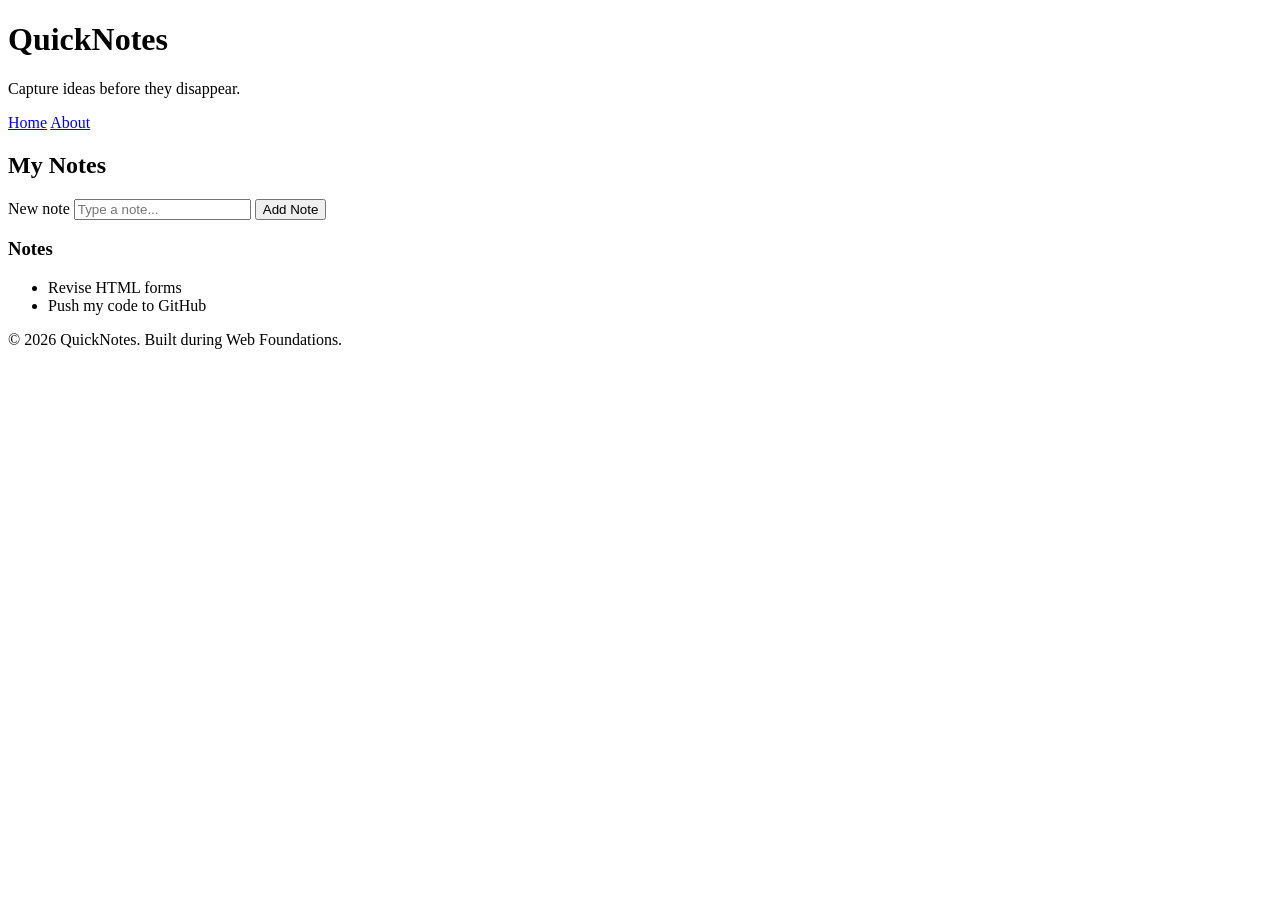
<file: day1/index.html>
<!DOCTYPE html>
<html lang="en">
  <head>
    <meta charset="UTF-8" />
    <meta name="viewport" content="width=device-width, initial-scale=1.0" />
    <title>QuickNotes</title>
  </head>
  
  <body>
    <header>
      <h1>QuickNotes</h1>
      <p>Capture ideas before they disappear.</p>
       <nav>
            <a href="index.html">Home</a>
            <a href="about.html">About</a>
        </nav>
      
    </header>
 
    <main>
        <h2>My Notes</h2>

        <form id="note-form">
          <label for="note-input">New note</label>
          <input
           type="text" 
           id="note-input"
           placeholder="Type a note..."
            />
          <button type="submit">Add Note</button>
        </form>
 
      <section>
        <h3>Notes</h3>

        <ul id="notes-list">
          <li>Revise HTML forms</li>
          <li>Push my code to GitHub</li>
        </ul>
      </section>
    </main>
 
    <footer>
      <p>&copy; 2026 QuickNotes. Built during Web Foundations.</p>
    </footer>
  </body>
</html>
</file>
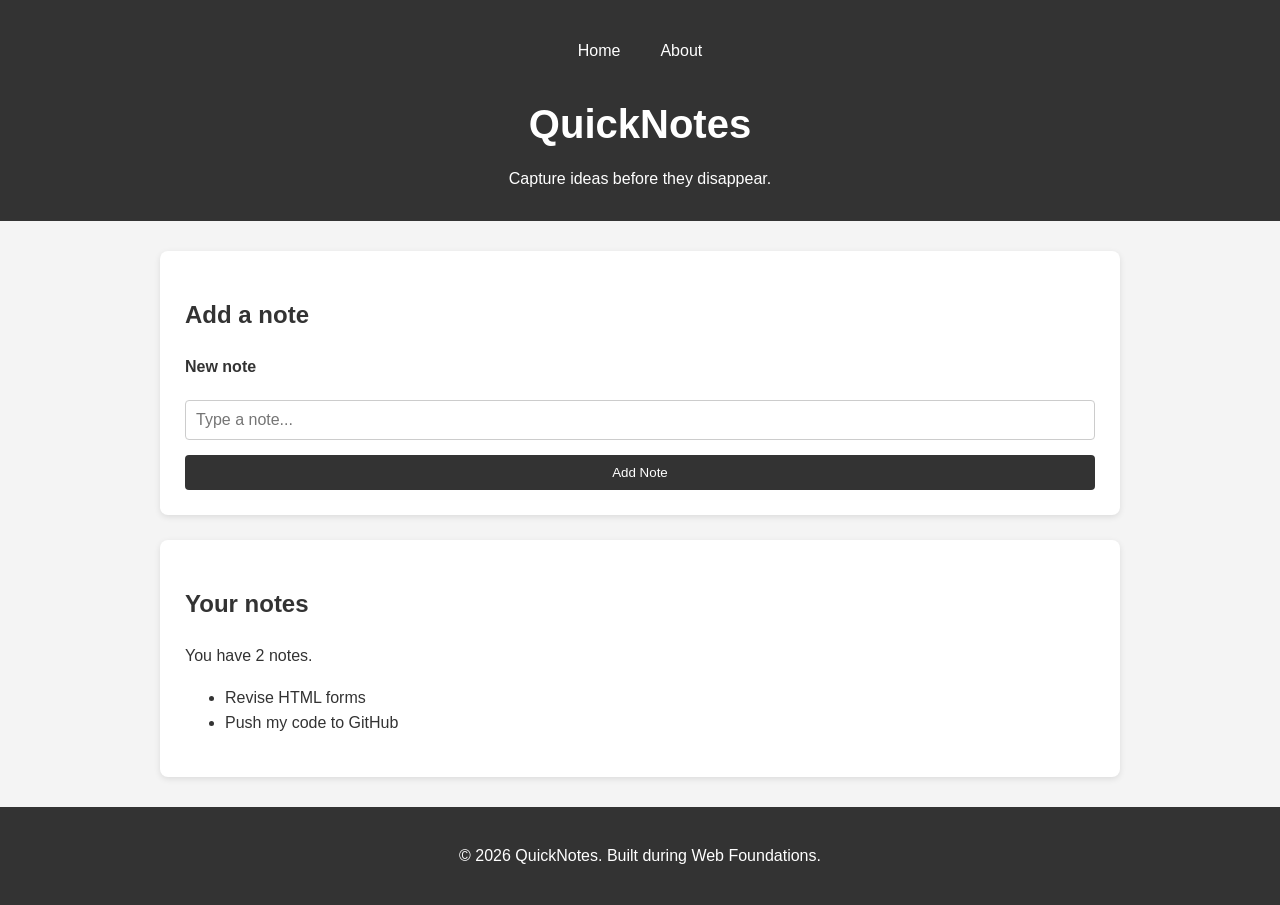
<file: day2/index.html>
<!DOCTYPE html>
<html lang="en">
  <head>
    <link rel="stylesheet" href="style.css" />
    <meta charset="UTF-8" />
    <meta name="viewport" content="width=device-width, initial-scale=1.0" />
    <title>QuickNotes</title>
  </head>
  <body>
    <header>
       <nav>
            <a href="index.html">Home</a>
            <a href="about.html">About</a>
        </nav>
      <h1>QuickNotes</h1>
      <p>Capture ideas before they disappear.</p>
    </header>
 
    <main>
      <section>
        <h2>Add a note</h2>
        <form id="note-form">
          <label for="note-input">New note</label>
          <input type="text" id="note-input" placeholder="Type a note..." />
          <button type="submit">Add Note</button>
        </form>
      </section>
 
      <section>
        <h2>Your notes</h2>
        <p id="note-count">You have 2 notes.</p>
        <ul id="notes-list">
          <li>Revise HTML forms</li>
          <li>Push my code to GitHub</li>
        </ul>
      </section>
    </main>
 
    <footer>
      <p>&copy; 2026 QuickNotes. Built during Web Foundations.</p>
    </footer>
  </body>
</html>
</file>
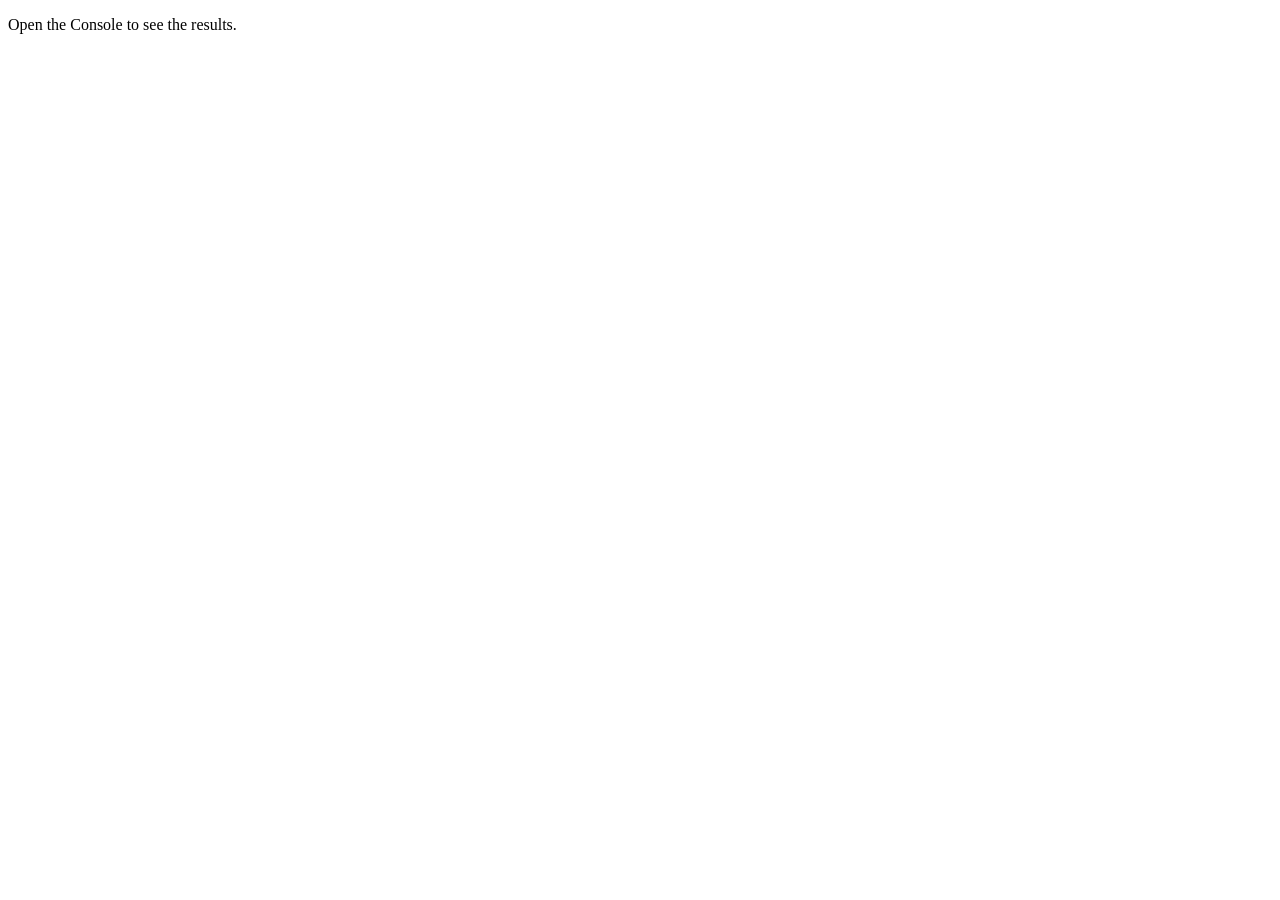
<file: day3/index.html>
<!DOCTYPE html>
<html lang="en">
<head>
  <meta charset="UTF-8">
  <meta name="viewport" content="width=device-width, initial-scale=1.0">
  <title>Notes Toolkit</title>
  <script src="script.js" defer></script>
</head>
<body>
  <p>Open the Console to see the results.</p>
</body>
</html>
</file>
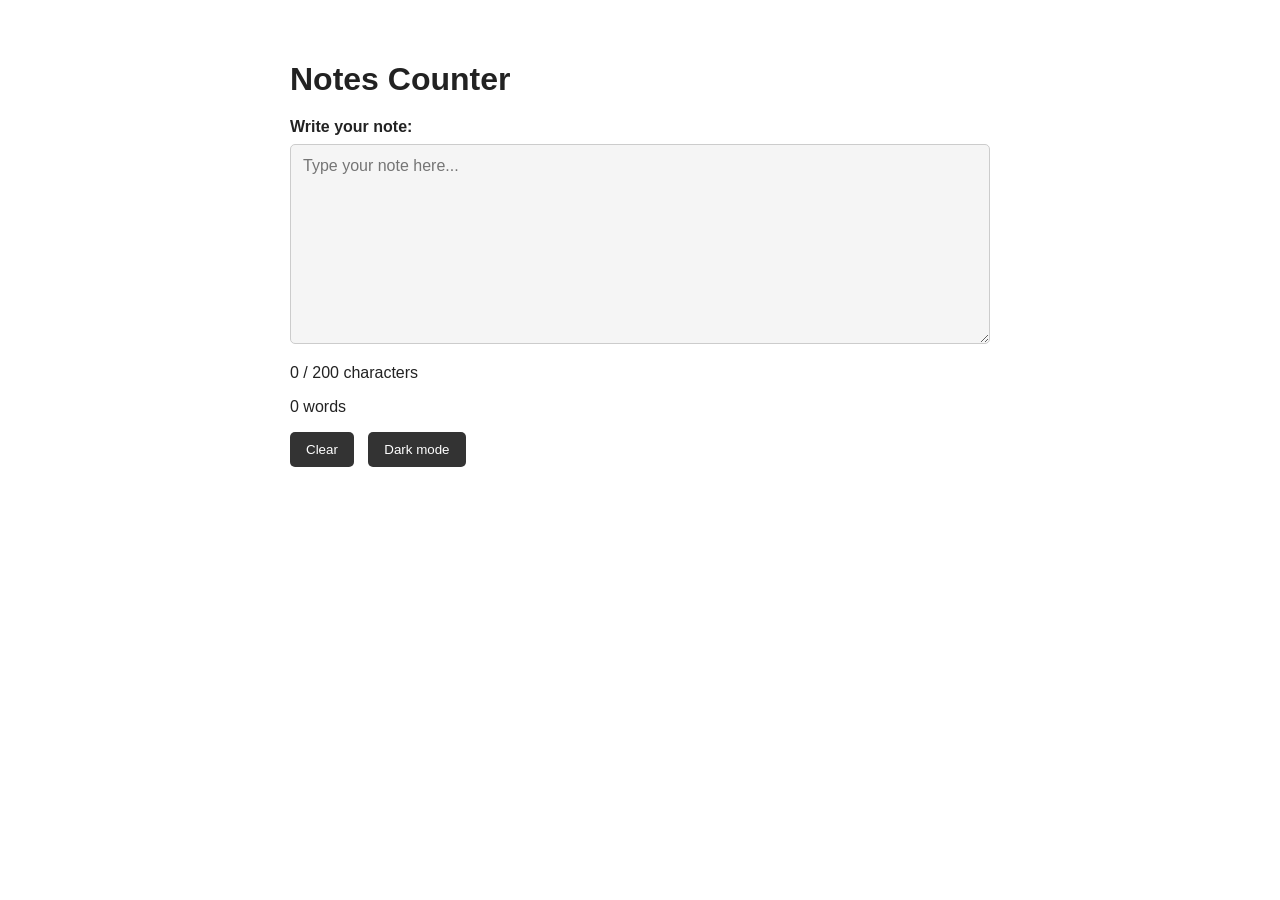
<file: day4/index.html>
<!DOCTYPE html>
<html lang="en">
<head>
    <meta charset="UTF-8">
    <meta name="viewport" content="width=device-width, initial-scale=1.0">
    <title>Notes Counter</title>

    <link rel="stylesheet" href="style.css">
    <script src="script.js" defer></script>
</head>
<body>

    <main>
        <h1>Notes Counter</h1>

        <label for="note-text">Write your note:</label>

        <textarea id="note-text" maxlength="200" placeholder="Type your note here..."></textarea>

        <p id="char-count">0 / 200 characters</p>

        <p id="word-count">0 words</p>

        <button id="clear-btn">Clear</button>

        <button id="theme-toggle">Dark mode</button>
    </main>

</body>
</html>
</file>
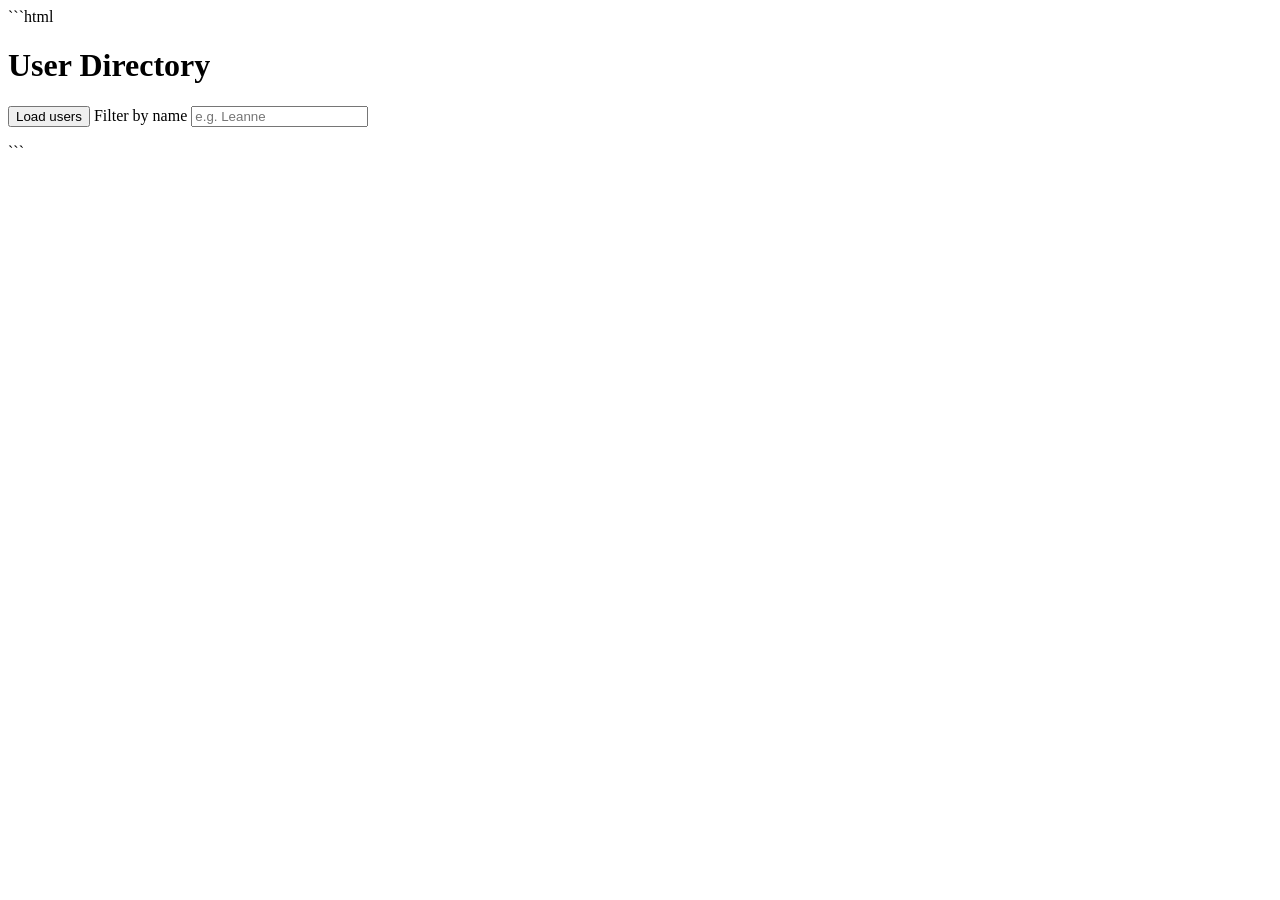
<file: day5/index.html>
```html
<!DOCTYPE html>
<html lang="en">
  <head>
    <meta charset="UTF-8" />
    <meta name="viewport" content="width=device-width, initial-scale=1.0" />
    <title>User Directory</title>
    <script src="users.js" defer></script>
  </head>

  <body>
    <h1>User Directory</h1>

    <button type="button" id="load-users">Load users</button>

    <label for="filter-input">Filter by name</label>
    <input type="text" id="filter-input" placeholder="e.g. Leanne" />

    <p id="status"></p>

    <ul id="users-list"></ul>
  </body>
</html>
```
</file>
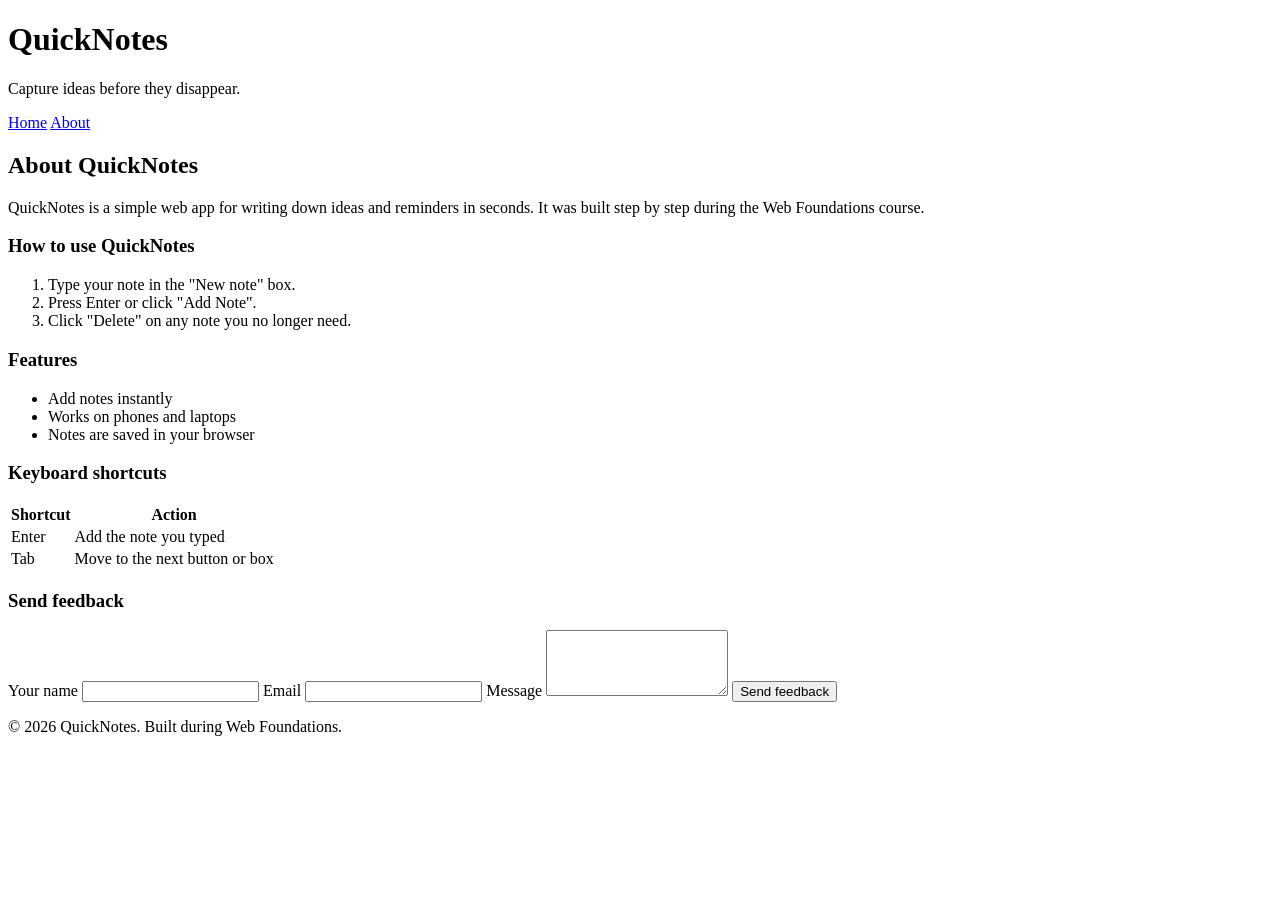
<file: day1/about.html>
<!DOCTYPE html>
<html lang="en">
  <head>
    <meta charset="UTF-8" />
    <meta name="viewport" content="width=device-width, initial-scale=1.0" />
    <title>About QuickNotes</title>
  </head>

  <body>
    <header>
      <h1>QuickNotes</h1>
      <p>Capture ideas before they disappear.</p>

      <nav>
        <a href="index.html">Home</a>
        <a href="about.html">About</a>
      </nav>
    </header>

    <main>
      <h2>About QuickNotes</h2>

      <p>
        QuickNotes is a simple web app for writing down ideas and reminders
        in seconds. It was built step by step during the Web Foundations course.
      </p>

      <section>
        <h3>How to use QuickNotes</h3>

        <ol>
          <li>Type your note in the "New note" box.</li>
          <li>Press Enter or click "Add Note".</li>
          <li>Click "Delete" on any note you no longer need.</li>
        </ol>
      </section>

      <section>
        <h3>Features</h3>

        <ul>
          <li>Add notes instantly</li>
          <li>Works on phones and laptops</li>
          <li>Notes are saved in your browser</li>
        </ul>
      </section>

      <section>
        <h3>Keyboard shortcuts</h3>

        <table>
          <thead>
            <tr>
              <th>Shortcut</th>
              <th>Action</th>
            </tr>
          </thead>

          <tbody>
            <tr>
              <td>Enter</td>
              <td>Add the note you typed</td>
            </tr>

            <tr>
              <td>Tab</td>
              <td>Move to the next button or box</td>
            </tr>
          </tbody>
        </table>
      </section>

      <section>
        <h3>Send feedback</h3>

        <form id="feedback-form">
          <label for="name">Your name</label>
          <input type="text" id="name" name="name" required />

          <label for="email">Email</label>
          <input type="email" id="email" name="email" required />

          <label for="message">Message</label>
          <textarea
            id="message"
            name="message"
            rows="4"
            required
          ></textarea>

          <button type="submit">Send feedback</button>
        </form>
      </section>
    </main>

    <footer>
      <p>&copy; 2026 QuickNotes. Built during Web Foundations.</p>
    </footer>
  </body>
</html>
</file>
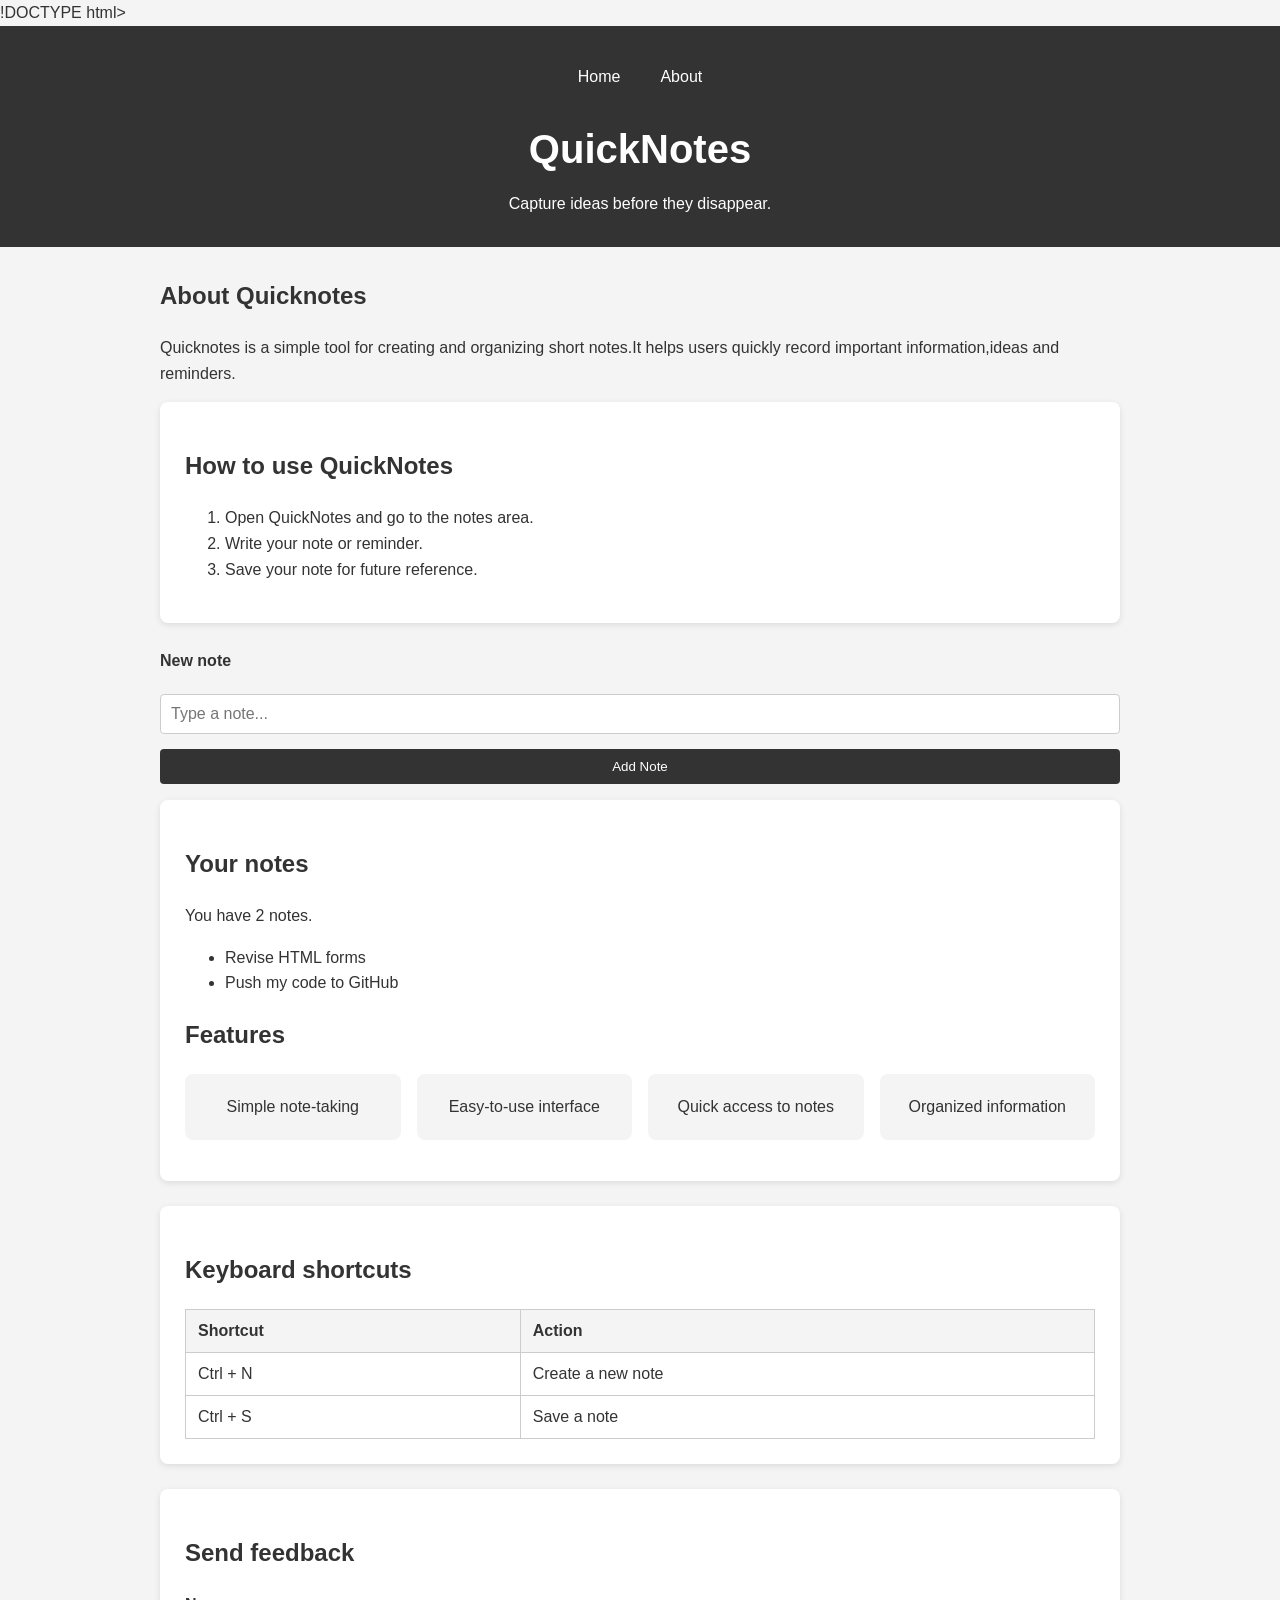
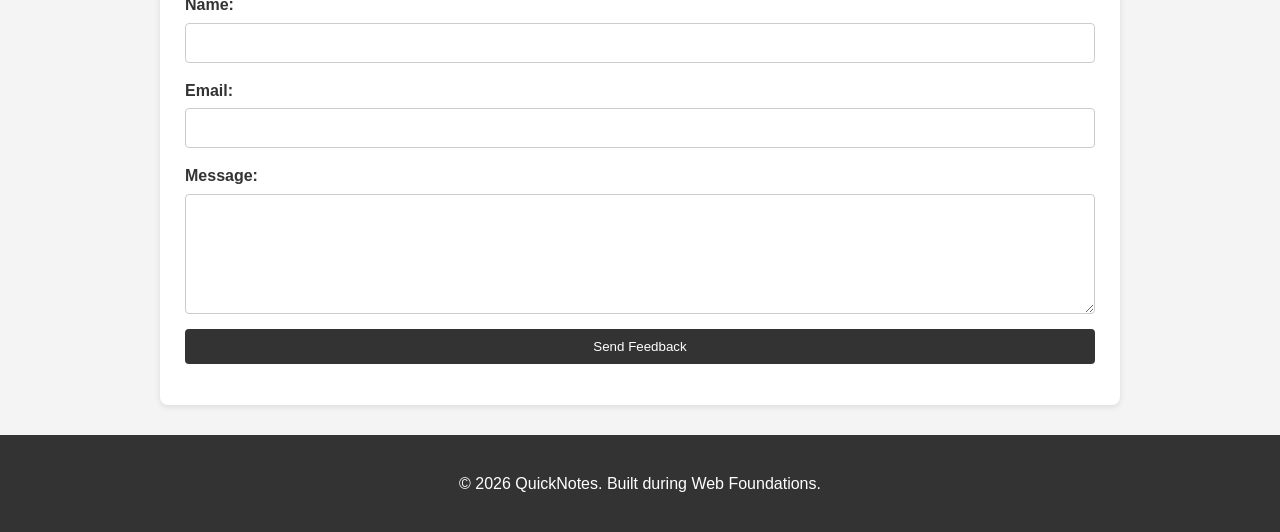
<file: day2/about.html>
!DOCTYPE html>
<html lang="en">
  <head>
    <link rel="stylesheet" href="style.css" />
    <meta charset="UTF-8" />
    <meta name="viewport" content="width=device-width, initial-scale=1.0" />
    <title>QuickNotes</title>
  </head>
  <body>
    <header>
       <nav>
            <a href="index.html">Home</a>
            <a href="about.html">About</a>
        </nav>
      <h1>QuickNotes</h1>
      <p>Capture ideas before they disappear.</p>
    </header>
 
    <main>
        <h2>About Quicknotes</h2>
        <p>Quicknotes is a simple tool for creating and organizing short notes.It helps users quickly record important information,ideas and reminders.</p>
      <section>
        <h2>How to use QuickNotes</h2>
            <ol>
                <li>Open QuickNotes and go to the notes area.</li>
                <li>Write your note or reminder.</li>
                <li>Save your note for future reference.</li>
            </ol>
        </section>
        <form id="note-form">
          <label for="note-input">New note</label>
          <input type="text" id="note-input" placeholder="Type a note..." />
          <button type="submit">Add Note</button>
        </form>
      </section>
 
      <section>
        <h2>Your notes</h2>
        <p id="note-count">You have 2 notes.</p>
        <ul id="notes-list">
          <li>Revise HTML forms</li>
          <li>Push my code to GitHub</li>
        </ul>
         <h2>Features</h2>

            <ul class="features">
                <li>Simple note-taking</li>
                <li>Easy-to-use interface</li>
                <li>Quick access to notes</li>
                <li>Organized information</li>
            </ul>
      </section>
       <section>
            <h2>Keyboard shortcuts</h2>

            <table>
                <thead>
                    <tr>
                        <th>Shortcut</th>
                        <th>Action</th>
                    </tr>
                </thead>
                <tbody>
                    <tr>
                        <td>Ctrl + N</td>
                        <td>Create a new note</td>
                    </tr>
                    <tr>
                        <td>Ctrl + S</td>
                        <td>Save a note</td>
                    </tr>
                </tbody>
            </table>
        </section>

        <section>
            <h2>Send feedback</h2>

            <form>
                <div>
                    <label for="name">Name:</label>
                    <input type="text" id="name" name="name" required>
                </div>

                <div>
                    <label for="email">Email:</label>
                    <input type="email" id="email" name="email" required>
                </div>

                <div>
                    <label for="message">Message:</label>
                    <textarea id="message" name="message" required></textarea>
                </div>

                <button type="submit">Send Feedback</button>
            </form>
        </section>
    </main>
 
    <footer>
      <p>&copy; 2026 QuickNotes. Built during Web Foundations.</p>
    </footer>
  </body>
</html>
</file>
<file: day2/style.css>
/* Reset */
* {
  box-sizing: border-box;
}

/* Base body styles */
body {
  margin: 0;
  font-family: Arial, sans-serif;
  background-color: #f4f4f4;
  color: #333;
  line-height: 1.6;
}

/* Header */
header {
  background-color: #333;
  color: white;
  text-align: center;
  padding: 30px 20px;
}

header h1 {
  margin: 20px 0 10px;
  font-size: 2.5rem;
}

header p {
  margin: 0;
}

/* Navigation */
nav {
  display: flex;
  justify-content: center;
  align-items: center;
  gap: 16px;
}

nav a {
  color: white;
  text-decoration: none;
  padding: 8px 12px;
  border-radius: 4px;
  transition: background-color 0.3s ease;
}

nav a:hover {
  background-color: #555;
}

/* Main content */
main {
  max-width: 1000px;
  margin: 30px auto;
  padding: 0 20px;
}

/* Sections */
section {
  background-color: white;
  padding: 25px;
  margin-bottom: 25px;
  border-radius: 8px;
  box-shadow: 0 2px 6px rgba(0, 0, 0, 0.1);
}

/* Features grid */
.features {
  display: grid;
  grid-template-columns: repeat(auto-fit, minmax(180px, 1fr));
  gap: 16px;
  list-style: none;
  padding: 0;
}

.features li {
  background-color: #f4f4f4;
  padding: 20px;
  border-radius: 8px;
  text-align: center;
}

/* Shortcuts table */
table {
  width: 100%;
  border-collapse: collapse;
}

th,
td {
  border: 1px solid #ccc;
  padding: 12px;
  text-align: left;
}

th {
  background-color: #f4f4f4;
}

/* Feedback form */
form {
  display: flex;
  flex-direction: column;
  gap: 15px;
}

form div {
  display: flex;
  flex-direction: column;
}

label {
  margin-bottom: 5px;
  font-weight: bold;
}

input,
textarea {
  width: 100%;
  padding: 10px;
  border: 1px solid #ccc;
  border-radius: 4px;
  font-size: 1rem;
}

textarea {
  min-height: 120px;
  resize: vertical;
}

/* Buttons */
button {
  padding: 10px 16px;
  border: none;
  border-radius: 4px;
  background-color: #333;
  color: white;
  cursor: pointer;
  transition: background-color 0.3s ease, transform 0.2s ease;
}

button:hover {
  background-color: #555;
  transform: translateY(-2px);
}

/* Footer */
footer {
  text-align: center;
  padding: 20px;
  background-color: #333;
  color: white;
}

/* Small screens */
@media (max-width: 600px) {
  header {
    padding: 20px 10px;
  }

  header h1 {
    font-size: 2rem;
  }

  header p {
    font-size: 0.9rem;
  }

  main {
    padding: 0 10px;
  }

  section {
    padding: 18px;
  }

  nav {
    gap: 10px;
  }
}
</file>
<file: day4/style.css>
:root {
    --background-color: #ffffff;
    --text-color: #222222;
    --textarea-background: #f5f5f5;
    --border-color: #cccccc;
    --button-background: #333333;
    --button-text: #ffffff;
    --warning-color: orange;
    --over-color: red;
}

body.dark {
    --background-color: #222222;
    --text-color: #ffffff;
    --textarea-background: #333333;
    --border-color: #666666;
    --button-background: #ffffff;
    --button-text: #222222;
}

body {
    margin: 0;
    padding: 40px 20px;
    font-family: Arial, sans-serif;
    background-color: var(--background-color);
    color: var(--text-color);
}

main {
    max-width: 700px;
    margin: 0 auto;
}

h1 {
    margin-bottom: 20px;
}

label {
    display: block;
    margin-bottom: 8px;
    font-weight: bold;
}

textarea {
    width: 100%;
    min-height: 200px;
    padding: 12px;
    box-sizing: border-box;
    background-color: var(--textarea-background);
    color: var(--text-color);
    border: 1px solid var(--border-color);
    border-radius: 5px;
    font-family: Arial, sans-serif;
    font-size: 16px;
    resize: vertical;
}

button {
    padding: 10px 16px;
    margin-right: 10px;
    border: none;
    border-radius: 5px;
    background-color: var(--button-background);
    color: var(--button-text);
    cursor: pointer;
}

button:hover {
    opacity: 0.8;
}

.warning {
    color: var(--warning-color);
}

.over {
    color: var(--over-color);
    font-weight: bold;
}
</file>
